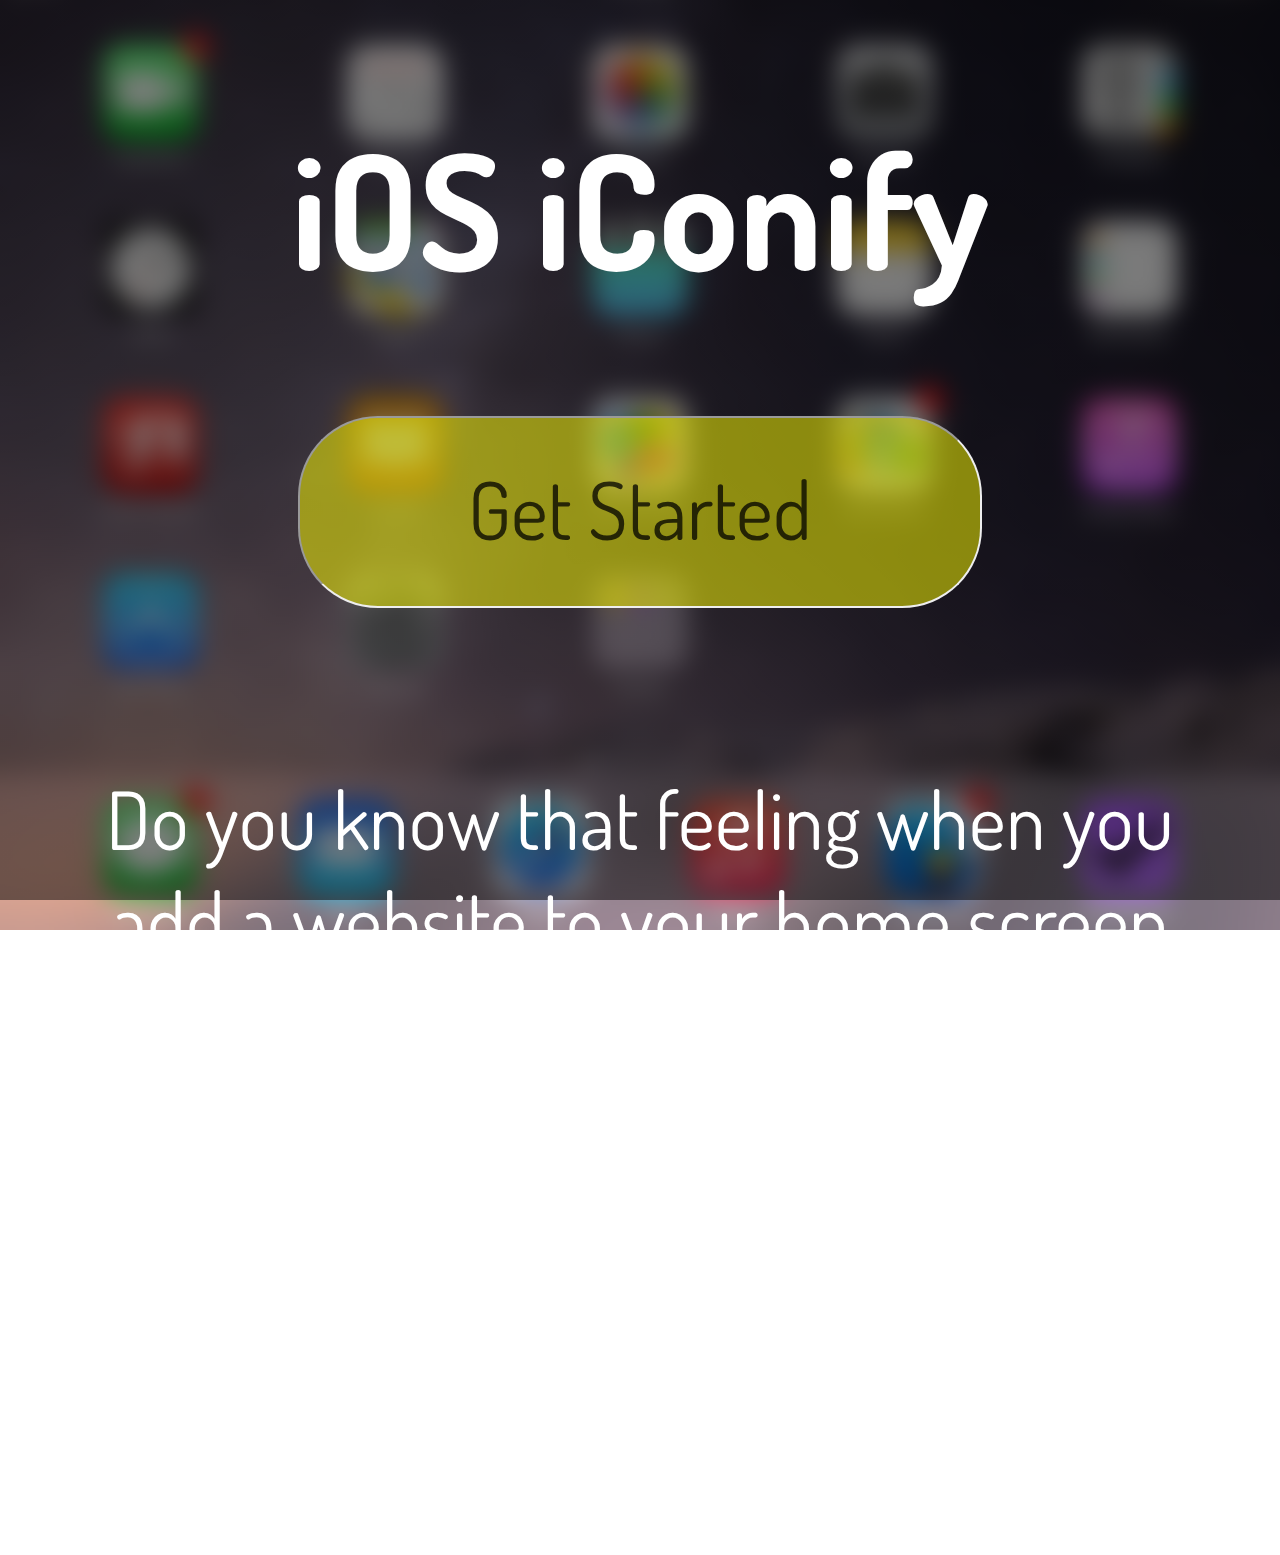
<file: index.html>
<!DOCTYPE html>
<html>
  <head>
    <title>iOS iConify</title>
    <!-- Metas -->
    <meta charset="UTF-8">
    <meta name="description" content="A utility that lets you add a custom iOS icon to any website.">
    <meta name="keywords" content="iOS,iOS iConify,iConify,Apple,iPhone,iPad,home screen,apple-touch-icon,iOS home screen">
    <meta name="author" content="Booligoosh">
    <meta name="viewport" content="width=981, initial-scale=1.0">
    <meta name="theme-color" content="#ffff00">
    <meta name="google-site-verification" content="QNVgLo5Lc8fkZEROTJAVdj6OR-HfetxQswuglVfoCi8" />
    <!-- Stylesheets -->
    <link rel="stylesheet" href="style.css">
    <link rel="stylesheet" href="checkbox.css">
    <!-- Scripts -->
    <script>
      if('serviceWorker' in navigator) {
        navigator.serviceWorker
                 .register('/sw.js')
                 .then(function() { console.log("Service Worker Registered"); });
      }
    </script>
    <link rel="manifest" href="manifest.json">
    <script src="jquery.min.js"></script>
    <script src="script.js"></script>
    <!-- Icons -->
    <link rel="apple-touch-icon" sizes="57x57" href="img/apple-touch-icons/57x57.png" />
    <link rel="apple-touch-icon" sizes="72x72" href="img/apple-touch-icons/72x72.png" />
    <link rel="apple-touch-icon" sizes="114x114" href="img/apple-touch-icons/144x144.png" />
    <link rel="apple-touch-icon" sizes="144x144" href="img/apple-touch-icons/144x144.png" />
    <link rel="icon" type="image/png" href="img/icon.png">
  </head>
  <body>
    <page class="page" id="page-welcome" style="display: block;">
      <h1>iOS iConify</h1>
      <a class="button" id="get_started" onclick="goToPage('form')" onfocus="goToPage('form')">Get Started</a>
      <p>Do you know that feeling when you add a website to your home screen and it shows up as an ugly, way-too-small screenshot? Well now that's fixed! iOS iConify lets you give websites a custom icon on your homescreen.</p>
    </page>
    <page class="page" id="page-form" style="display: none;">
      <h2>Fill in the fields below:</h2>
      <form onchange="func()" action="site.html" name="form" method="get" autocomplete="off">
        Website FULL URL:<br>
        <input type="text" name="website">
        <br>
        Desired title:<br>
        <input type="text" name="title">
        <br>
        <br>
        <input id="check" type="checkbox" name="autoicon" checked>
        <label for="check"></label>Use website favicon
        <br>
        <div id="icoText">
        <br>Icon url (image must be exactly square):<br>
        <input id="ico" type="text" name="icon">
        <br><br>
        </div>
        <br>
        <input type="submit" value="Submit" class="button">
        <input id="id" type="text" name="id" style="display: none;"></input>
      </form>
      <script>
      var d = new Date();
      document.getElementById("id").value = d.getTime();
      func();
      function func() {
          if (document.getElementById("check").checked === true) {
            document.getElementById("ico").disabled = "disabled";
            document.getElementById("icoText").style.display = "none";
          }
          else {
            document.getElementById("ico").removeAttribute("disabled");
            document.getElementById("icoText").style.display = "inline-block";
          }
      }
      </script>
    </page>
    <!-- Get Site Control Code for http://booligoosh.github.io/ -->
<script>
  (function (w,i,d,g,e,t,s) {w[d] = w[d]||[];t= i.createElement(g);
    t.async=1;t.src=e;s=i.getElementsByTagName(g)[0];s.parentNode.insertBefore(t, s);
  })(window, document, '_gscq','script','//widgets.getsitecontrol.com/50243/script.js');
</script>
<!-- End of Get Site Control Code for http://booligoosh.github.io/ -->
  </body>
</html>
</file>
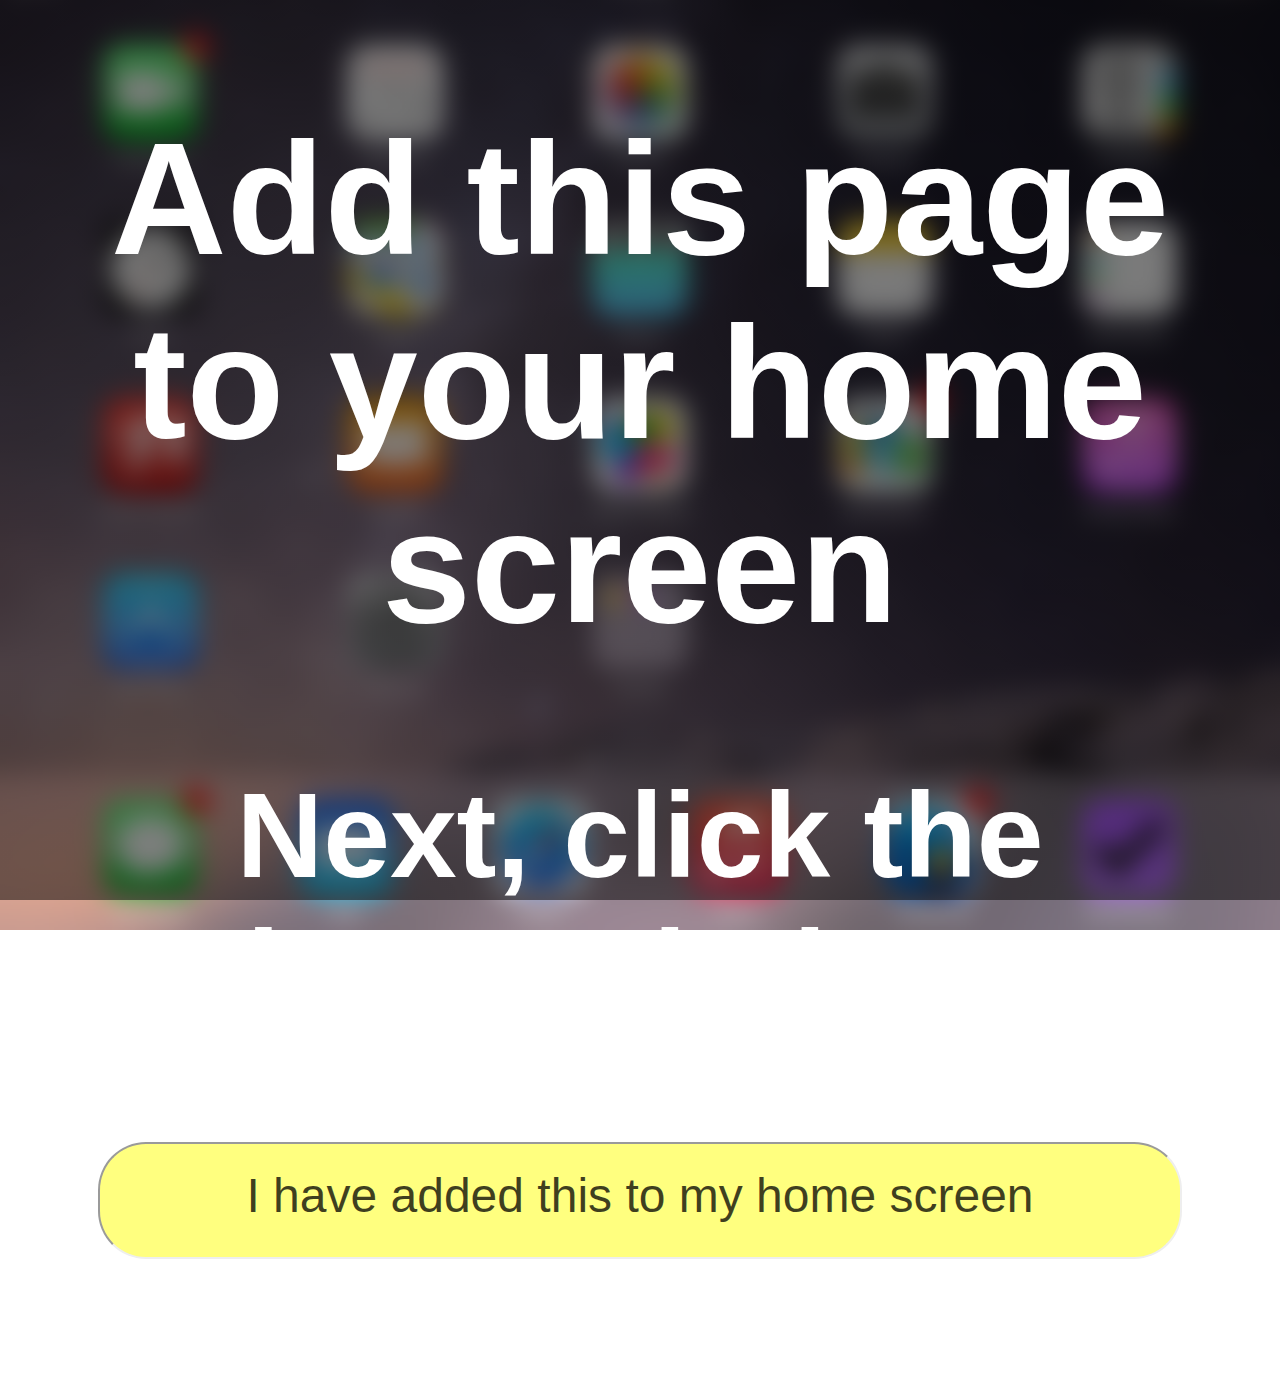
<file: site.html>
<!DOCTYPE html>
<html>
  <head>
    <title id="pagetitle"></title>
    <link rel="stylesheet" href="style.css">
    <link id="ati57" rel="apple-touch-icon" sizes="57x57" href="">
    <link id="ati72" rel="apple-touch-icon" sizes="72x72" href="">
    <link id="ati114" rel="apple-touch-icon" sizes="114x114" href="">
    <link id="ati144" rel="apple-touch-icon" sizes="144x144" href="">
    <link id="pageicon" rel="icon" type="image/png" href="">
    <script>
      if (localStorage.id === undefined) {
        localStorage.id = 'zzz';
      }
      var params = window.location.search.split('&');
      params[0] = params[0].slice(1, params[0].length);
      //params[0] => website
      //params[1] => title
      //params[2] => icon
      //params[3] => id
      
      //check for http or https
      var protoString = params[0].split('');
      if (protoString[8] + protoString[9] + protoString[10] + protoString[11] != 'http') {
        console.log('website=http://' + params[0].slice(8, params[0].length));
        params[0] = 'website=http://' + params[0].slice(8, params[0].length);
        console.log('NO PROTOCOL GIVEN');
      }
      
      if (params[2] === "autoicon=on") {
        var icon = "https://www.google.com/s2/favicons?domain_url=" + params[0].slice(8, params[0].length);
      }
      for (var loop = 0; loop < params.length; loop++) {
        var cur = params[loop].split('');
        for (var i = 0; i < cur.length; i++) {
          if (cur[i] === '%') {
            var hexString = cur[i + 1] + cur[i + 2];
            cur.splice(i, 3, String.fromCharCode(parseInt('0x' + hexString)))
          }
          if (cur[i] === '+') {
            cur[i] = ' ';
          }
        }
        cur = cur.join('').split('=')[1];
        params[loop] = cur;
      }
      if (params[2] != "on") {
        var icon = params[2];
      }
      document.getElementById("pagetitle").innerHTML = params[1];
      document.getElementById("pageicon").href = icon;
      document.getElementById("ati144").href = icon;
      document.getElementById("ati114").href = icon;
      document.getElementById("ati72").href = icon;
      document.getElementById("ati57").href = icon;
      
      
      
      if (localStorage.id.split(',').indexOf(params[3]) != -1) {
        window.location = params[0];
      }
      else if (document.cookie.split(',').indexOf(params[3]) != -1) {

        window.location = params[0];
      }
      function added() {
        var lArray = localStorage.id.split(',');
        lArray.push(params[3]);
        localStorage.id = lArray.join(',');
        location.reload();
      }
    </script>
  </head>
  <body>
    <h1>Add this page to your home screen</h1>
    <h2>Next, click the button below:</h2>
    <a id="done" onclick="added()" class="button">I have added this to my home screen</a>
    <script></script>
  </body>
</html>
</file>
<file: style.css>
@import 'https://fonts.googleapis.com/css?family=Dosis';
body {
  margin: 5em;
  background-image: 
    linear-gradient(
      rgba(0, 0, 0, 0.5),
      rgba(0, 0, 0, 0.5)
    ),
    url("img/background.png");
  background-size: cover;
  background-position: center center;
  background-repeat: no-repeat;
  background-attachment: fixed;
  font-family: 'Dosis', sans-serif;
  color: white;
  text-align: center;
}
button {
  margin-bottom: 1em;
  width: 100%;
  font-size: 2.5em;
  height: 2em;
  box-sizing: content-box;
}
h1 {
  font-size: 10em;
}
h2 {
  font-size: 7.5em;
}
h3 {
  font-size: 5em;
}
p {
  font-size: 5em;
}
form {
  font-size: 5em;
}
input {
  background-color: rgba(255,255,255,0.5);
  border-radius: 1em;
  border-style: solid;
  border-color: white;
  border-width: 0.03em;
  font-family: 'Dosis', sans-serif;
  text-align: center;
  color: rgba(255,255,255,0.75);
  font-size: 0.9em;
}
input[type="text"] {
    background-color: rgba(255,255,255,0.5);
    border-radius: 1em;
    border-style: solid;
    border-color: white;
    border-width: 0.03em;
}
input[type="text"], textarea, keygen {
    font-family: 'Dosis', sans-serif;
    text-align: center;
    color: rgba(255,255,255,0.75);
}
input[type="submit"], input[type="button"] {
  margin-bottom: 1em;
  width: 1em;
  font-size: 1em;
  height: 1em;
  box-sizing: content-box;
  background-color: rgba(255,255,0,0.5);
  color: rgba(0,0,0,0.75);
  padding: 0.75em;
  width: 50%;
  padding-top: 0.5em;
  padding-bottom: 0.85em;
}

#done {
  font-size: 3em !important;
  width: 90% !important;
}

.button {
    background-color: rgba(255,255,255,0.5);
    border-radius: 1em;
    border-style: solid;
    border-color: white;
    border-width: 0.03em;
    font-family: 'Dosis', sans-serif;
    text-align: center;
    color: rgba(255,255,255,0.75);
    font-size: 0.9em;
    text-rendering: auto;
    color: initial;
    letter-spacing: normal;
    word-spacing: normal;
    text-transform: none;
    text-indent: 0px;
    text-shadow: none;
    display: inline-block;
    text-align: start;
    margin: 0em 0em 0em 0em;
    align-items: flex-start;
    text-align: center;
    cursor: default;
    color: buttontext;
    background-color: buttonface;
    box-sizing: border-box;
    padding: 2px 6px 3px;
    border-width: 2px;
    border-style: outset;
    border-color: buttonface;
    border-image: initial;
    /* -webkit-appearance: push-button; */
    user-select: none;
    white-space: pre;
    -webkit-appearance: textfield;
    background-color: white;
    /* -webkit-rtl-ordering: logical; */
    user-select: text;
    cursor: auto;
    padding: 1px;
    border-width: 2px;
    border-style: inset;
    border-color: initial;
    border-image: initial;
    /* -webkit-writing-mode: horizontal-tb; */
    margin-bottom: 1em;
    width: 1em;
    font-size: /*1em*/5em;/* 1EM IN A FORM!!!!*/
    height: 1em;
    box-sizing: content-box;
    background-color: rgba(255,255,0,0.5);
    color: rgba(0,0,0,0.75);
    padding: 0.75em;
    width: 50%;
    padding-top: 0.5em;
    padding-bottom: 0.85em;
}
</file>
<file: checkbox.css>
/* from https://codepen.io/CreativeJuiz/pen/BiHzp */

/* Base for label styling */
[type="checkbox"]:not(:checked),
[type="checkbox"]:checked {
  position: absolute;
  left: -9999px;
}
[type="checkbox"]:not(:checked) + label,
[type="checkbox"]:checked + label {
  position: relative;
  padding-left: 1.95em;
  cursor: pointer;
}

/* checkbox aspect */
[type="checkbox"]:not(:checked) + label:before,
[type="checkbox"]:checked + label:before {
  content: '';
  position: absolute;
  left: 0; top: 0;
  width: 1.25em; height: 1.25em;
  border: 2px solid #ccc;
  background: #fff;
  border-radius: 4px;
  box-shadow: inset 0 1px 3px rgba(0,0,0,.1);
}
/* checked mark aspect */
[type="checkbox"]:not(:checked) + label:after,
[type="checkbox"]:checked + label:after {
  content: '✔';
  position: absolute;
  top: .1em; left: .3em;
  font-size: 1.3em;
  line-height: 0.8;
  color: #09ad7e;
  transition: all .2s;
}
/* checked mark aspect changes */
[type="checkbox"]:not(:checked) + label:after {
  opacity: 0;
  transform: scale(0);
}
[type="checkbox"]:checked + label:after {
  opacity: 1;
  transform: scale(1);
}
/* disabled checkbox */
[type="checkbox"]:disabled:not(:checked) + label:before,
[type="checkbox"]:disabled:checked + label:before {
  box-shadow: none;
  border-color: #bbb;
  background-color: #ddd;
}
[type="checkbox"]:disabled:checked + label:after {
  color: #999;
}
[type="checkbox"]:disabled + label {
  color: #aaa;
}
/* accessibility */
[type="checkbox"]:checked:focus + label:before,
[type="checkbox"]:not(:checked):focus + label:before {
  border: 2px dotted blue;
}

/* hover style just for information */
label:hover:before {
  border: 2px solid #4778d9!important;
}






/* Useless styles, just for demo design */
/*
body {
  font-family: "Open sans", "Segoe UI", "Segoe WP", Helvetica, Arial, sans-serif;
  color: #777;
}
h1, h2 {
  margin-bottom: .25em;
  font-weight: normal;
  text-align: center;
}
h2 {
  margin: .25em 0 2em;
  color: #aaa;
}
form {
  width: 7em;
  margin: 0 auto;
}
.txtcenter {
  margin-top: 4em;
  font-size: .9em;
  text-align: center;
  color: #aaa;
}
.copy {
 margin-top: 2em; 
}
.copy a {
 text-decoration: none;
 color: #4778d9;
}
*/
</file>
